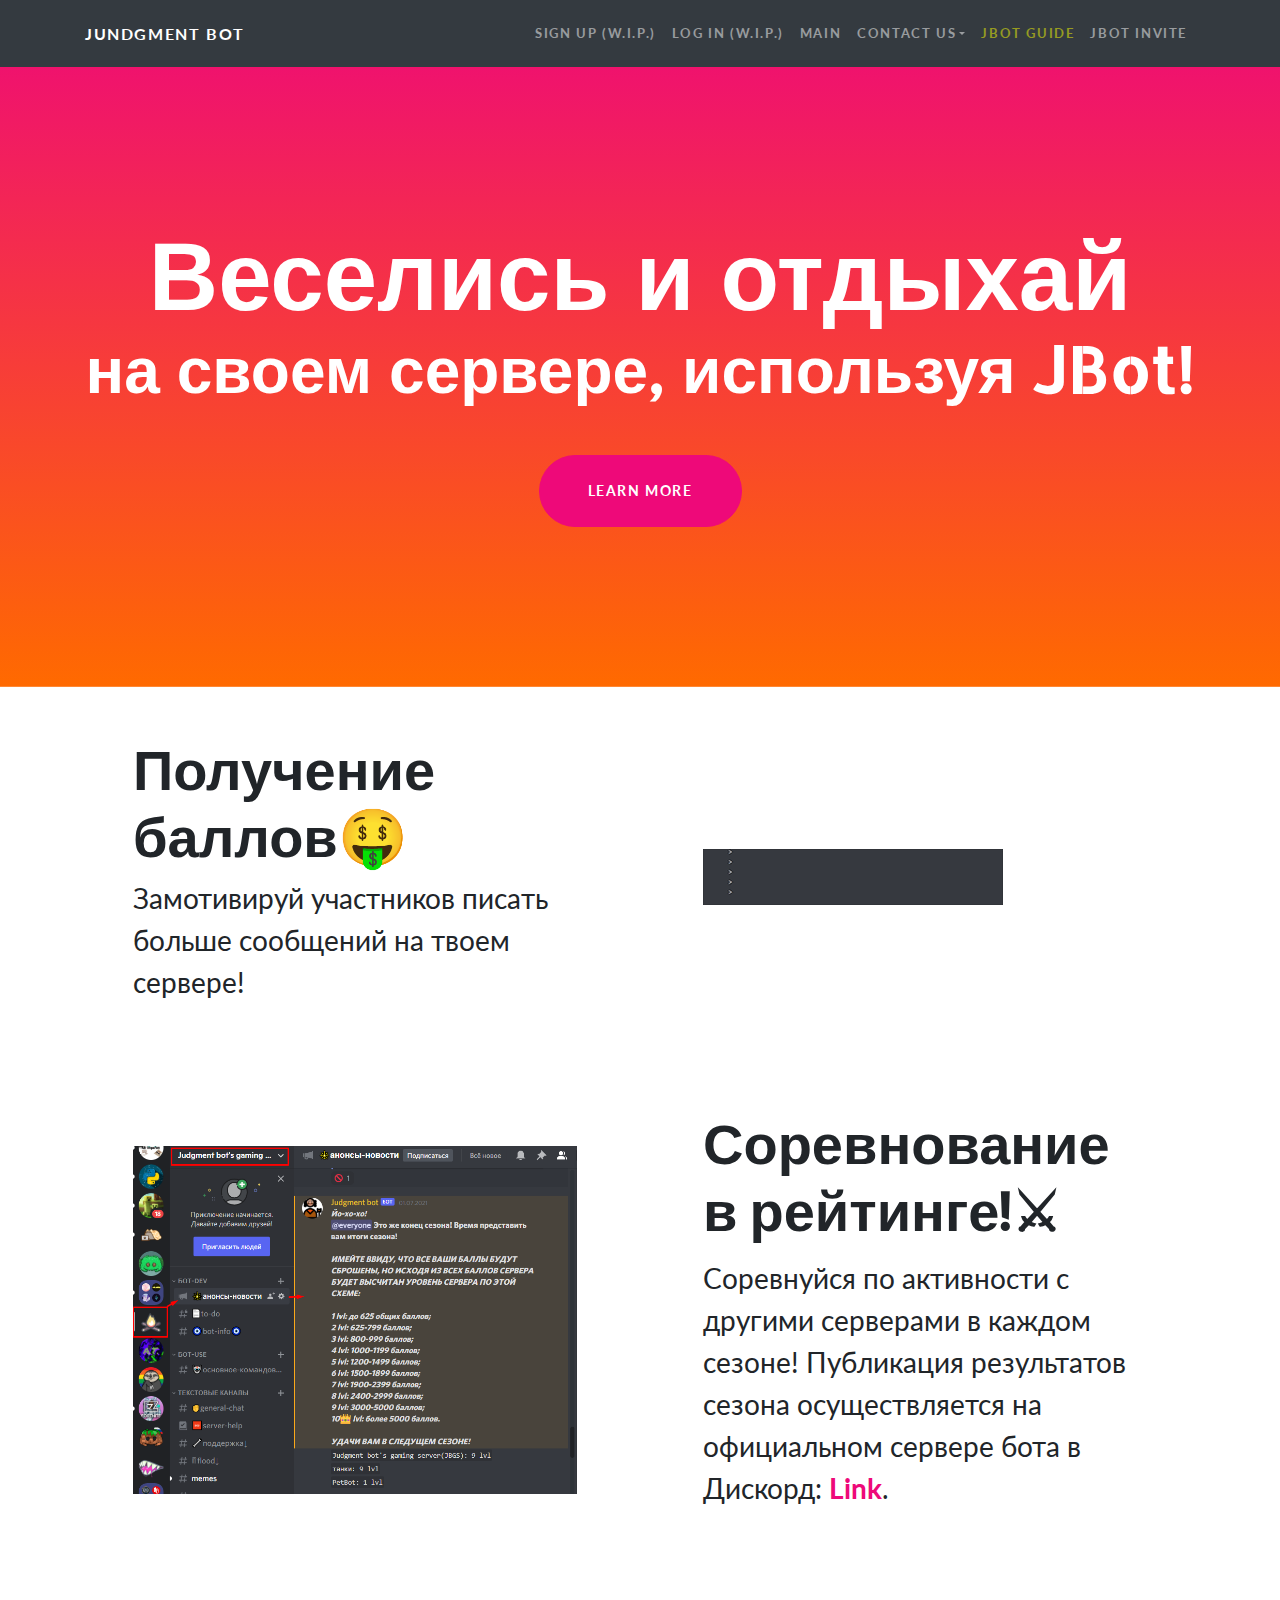
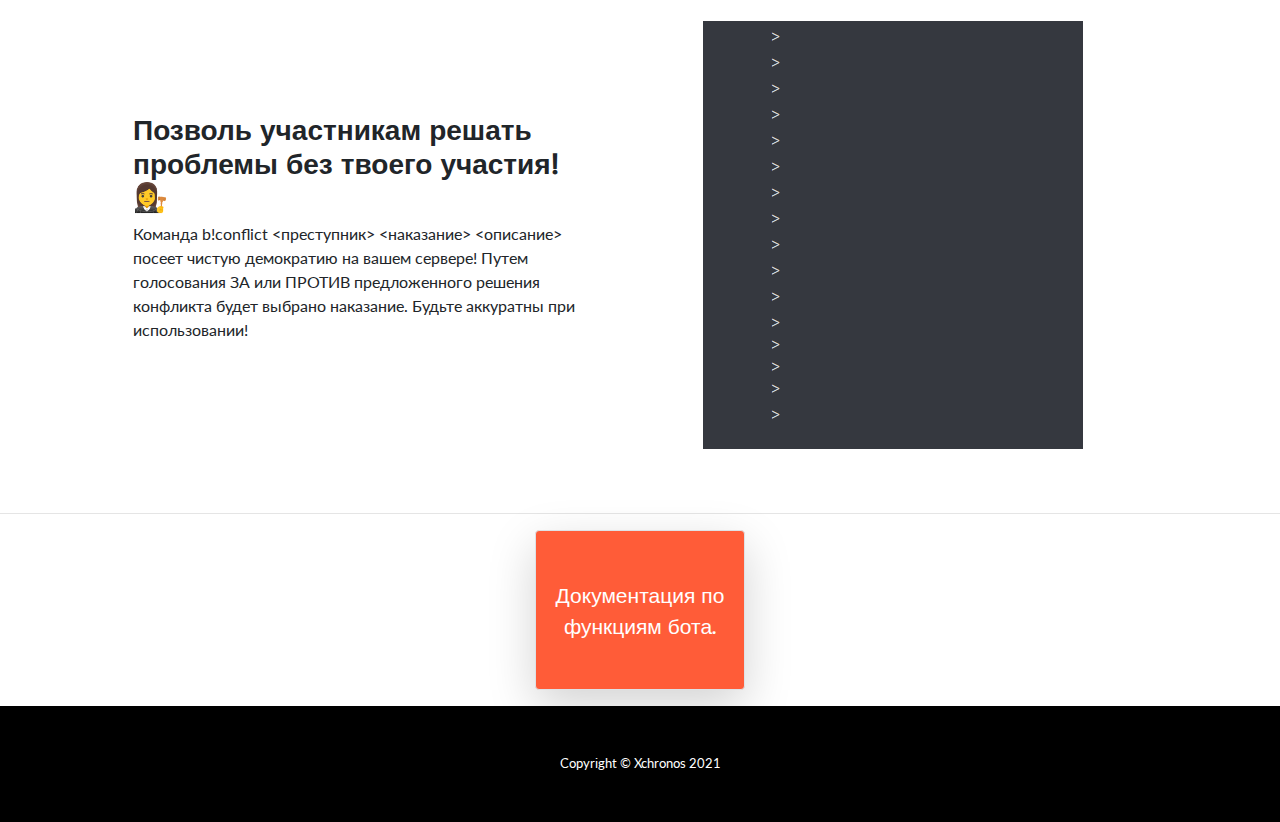
<file: index.html>
<!DOCTYPE html>
<html>

<head>
    <meta charset="utf-8">
    <meta name="viewport" content="width=device-width, initial-scale=1.0, shrink-to-fit=no">
    <title>Home - Jundgment bot</title>
    <meta name="description" content="Admin discord bot.">
    <link rel="stylesheet" href="assets/bootstrap/css/bootstrap.min.css">
    <link rel="stylesheet" href="https://fonts.googleapis.com/css?family=Catamaran:100,200,300,400,500,600,700,800,900">
    <link rel="stylesheet" href="https://fonts.googleapis.com/css?family=Lato:100,100i,300,300i,400,400i,700,700i,900,900i">
    <link rel="stylesheet" href="https://fonts.googleapis.com/css?family=Allerta+Stencil">
    <link rel="stylesheet" href="assets/fonts/fontawesome-all.min.css">
    <link rel="stylesheet" href="assets/fonts/font-awesome.min.css">
    <link rel="stylesheet" href="assets/fonts/fontawesome5-overrides.min.css">
    <link rel="stylesheet" href="https://cdnjs.cloudflare.com/ajax/libs/animate.css/3.5.2/animate.min.css">
    <link rel="stylesheet" href="assets/css/styles.min.css">
</head>

<body>
    <nav class="navbar navbar-dark navbar-expand-lg fixed-top bg-dark navbar-custom">
        <div class="container"><a class="navbar-brand" href="index.html">Jundgment bot</a><button data-toggle="collapse" class="navbar-toggler" data-target="#navbarResponsive"><span class="navbar-toggler-icon"></span></button>
            <div class="collapse navbar-collapse" id="navbarResponsive">
                <ul class="nav navbar-nav ml-auto">
                    <li class="nav-item" role="presentation"><a class="nav-link" href="#">Sign Up (W.I.P.)</a></li>
                    <li class="nav-item" role="presentation"><a class="nav-link" href="#">Log In (W.I.P.)</a></li>
                    <li class="nav-item" role="presentation"><a class="nav-link" href="index.html">Main</a></li>
                    <li class="nav-item dropdown"><a class="dropdown-toggle nav-link" data-toggle="dropdown" aria-expanded="false" href="#">Contact us</a>
                        <div class="dropdown-menu" role="menu"><a class="dropdown-item" role="presentation" href="https://github.com/TchTech">Github</a><a class="dropdown-item" role="presentation" href="https://discord.gg/FGSCs9S4UY">Discord</a></div>
                    </li>
                    <li class="nav-item" role="presentation"><a class="nav-link" href="guide.html" style="color: rgba(250,255,0,0.5);">JBot Guide</a></li>
                    <li class="nav-item" role="presentation"><a class="nav-link" href="https://discord.com/api/oauth2/authorize?client_id=799723410572836874&amp;permissions=8&amp;redirect_uri=https%3A%2F%2Fdiscord.com%2Fchannels%2F804772492978946089%2F804772492978946092&amp;scope=bot%20applications.commands"
                            target="_blank">JBot invite</a></li>
                </ul>
            </div>
        </div>
    </nav>
    <header class="masthead text-center text-white">
        <div class="masthead-content">
            <div class="container">
                <h1 class="masthead-heading mb-0" style="font-family: 'Allerta Stencil', sans-serif;">Веселись и отдыхай</h1>
                <h2 class="masthead-subheading mb-0" style="font-family: 'Allerta Stencil', sans-serif;">на своем сервере, используя JBot!</h2><a class="btn btn-primary btn-xl rounded-pill mt-5" role="button" href="#info_start">Learn More</a></div>
        </div>
    </header>
    <section id="info_start">
        <div class="container">
            <div class="row align-items-center">
                <div class="col-lg-6 order-lg-2">
                    <div class="p-5"><img src="assets/img/animation1.gif" style="width: 300px;"></div>
                </div>
                <div class="col-lg-6 order-lg-1">
                    <div class="p-5">
                        <h2 class="display-4" style="font-family: 'Allerta Stencil', sans-serif;">Получение баллов🤑<br></h2>
                        <p style="font-size: 28px;font-family: Lato, sans-serif;">Замотивируй участников писать больше сообщений на твоем сервере!</p>
                    </div>
                </div>
            </div>
        </div>
    </section>
    <section>
        <div class="container">
            <div class="row align-items-center">
                <div class="col-lg-6 order-lg-1">
                    <div class="p-5"><img class="img-fluid" src="assets/img/Screenshot_5.png"></div>
                </div>
                <div class="col-lg-6 order-lg-2">
                    <div class="p-5">
                        <h2 class="display-4" style="font-family: Catamaran, sans-serif;">Соревнование в рейтинге!<strong>⚔</strong></h2>
                        <p style="font-family: Lato, sans-serif;font-size: 28px;">Соревнуйся по активности с другими серверами в каждом сезоне! Публикация результатов сезона осуществляется на официальном сервере бота в Дискорд: <a href="https://discord.gg/FGSCs9S4UY"><strong>Link</strong></a>.</p>
                    </div>
                </div>
            </div>
        </div>
    </section>
    <section>
        <div class="container">
            <div class="row align-items-center">
                <div class="col-lg-6 order-lg-2">
                    <div class="p-5"><img class="img-fluid" src="assets/img/Conflict_anim.gif"></div>
                </div>
                <div class="col-lg-6 order-lg-1">
                    <div class="p-5">
                        <h2 class="display-4" style="font-size: 28px;font-family: 'Allerta Stencil', sans-serif;">Позволь участникам решать проблемы без твоего участия!<strong>👩‍⚖️</strong></h2>
                        <p style="font-family: Lato, sans-serif;">Команда b!conflict &lt;преступник&gt; &lt;наказание&gt; &lt;описание&gt; посеет чистую демократию на вашем сервере! Путем голосования ЗА или ПРОТИВ предложенного решения конфликта будет выбрано наказание. Будьте аккуратны при использовании!</p>
                    </div>
                </div>
            </div>
        </div>
    </section>
    <hr>
    <div class="row">
        <div class="col">
            <div></div>
            <p class="d-xl-flex justify-content-xl-center" style="justify-content:center; justify-self:center; text-align:center; align-self:center"><br><a class="btn btn-primary border shadow-lg d-xl-flex justify-content-xl-center align-items-xl-center" role="button" data-bs-hover-animate="tada" style="height: 160px;width: 210px;align-self:center;font-size: 21px;text-justify:initial; justify-items: center;text-align:center; justify-self: center; font-family: 'Allerta Stencil', sans-serif;background-color: rgb(255,92,56);color: rgb(255,255,255);"
                    href="guide.html">Документация по функциям бота.</a><br></p>
        </div>
    </div>
    <footer class="py-5 bg-black">
        <div class="container">
            <p class="text-center text-white m-0 small">Copyright&nbsp;© Xchronos 2021</p>
        </div>
    </footer>
    <script src="assets/js/jquery.min.js"></script>
    <script src="assets/bootstrap/js/bootstrap.min.js"></script>
    <script src="assets/js/script.min.js"></script>
</body>

</html>
</file>
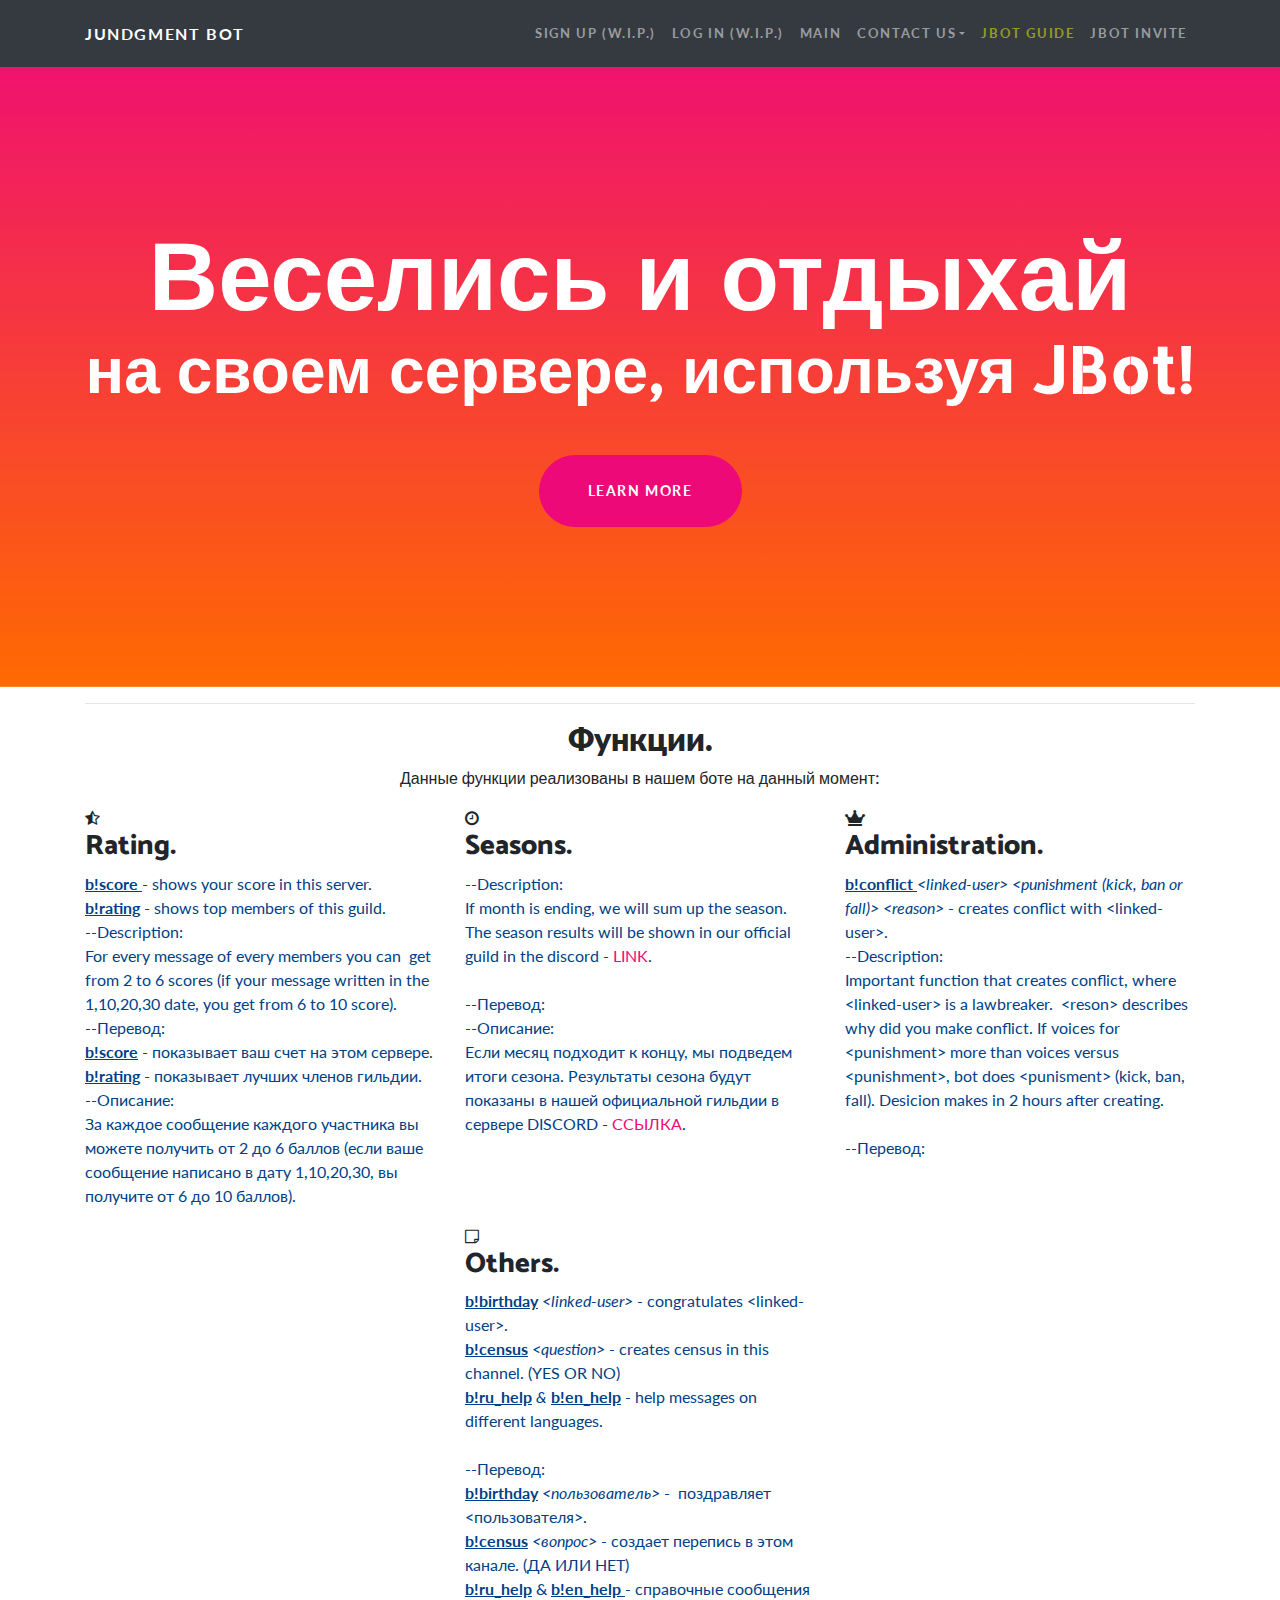
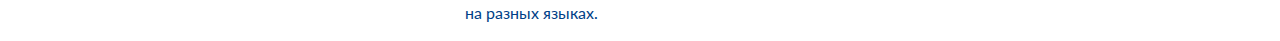
<file: guide.html>
<!DOCTYPE html>
<html>

<head>
    <meta charset="utf-8">
    <meta name="viewport" content="width=device-width, initial-scale=1.0, shrink-to-fit=no">
    <title>Jbot</title>
    <meta name="description" content="Admin discord bot.">
    <link rel="stylesheet" href="assets/bootstrap/css/bootstrap.min.css">
    <link rel="stylesheet" href="https://fonts.googleapis.com/css?family=Catamaran:100,200,300,400,500,600,700,800,900">
    <link rel="stylesheet" href="https://fonts.googleapis.com/css?family=Lato:100,100i,300,300i,400,400i,700,700i,900,900i">
    <link rel="stylesheet" href="https://fonts.googleapis.com/css?family=Allerta+Stencil">
    <link rel="stylesheet" href="assets/fonts/fontawesome-all.min.css">
    <link rel="stylesheet" href="assets/fonts/font-awesome.min.css">
    <link rel="stylesheet" href="assets/fonts/fontawesome5-overrides.min.css">
    <link rel="stylesheet" href="https://cdnjs.cloudflare.com/ajax/libs/animate.css/3.5.2/animate.min.css">
    <link rel="stylesheet" href="assets/css/styles.min.css">
</head>

<body>
    <nav class="navbar navbar-dark navbar-expand-lg fixed-top bg-dark navbar-custom">
        <div class="container"><a class="navbar-brand" href="index.html">Jundgment bot</a><button data-toggle="collapse" class="navbar-toggler" data-target="#navbarResponsive"><span class="navbar-toggler-icon"></span></button>
            <div class="collapse navbar-collapse" id="navbarResponsive">
                <ul class="nav navbar-nav ml-auto">
                    <li class="nav-item" role="presentation"><a class="nav-link" href="#">Sign Up (W.I.P.)</a></li>
                    <li class="nav-item" role="presentation"><a class="nav-link" href="#">Log In (W.I.P.)</a></li>
                    <li class="nav-item" role="presentation"><a class="nav-link" href="index.html">Main</a></li>
                    <li class="nav-item dropdown"><a class="dropdown-toggle nav-link" data-toggle="dropdown" aria-expanded="false" href="#">Contact us</a>
                        <div class="dropdown-menu" role="menu"><a class="dropdown-item" role="presentation" href="https://github.com/TchTech">Github</a><a class="dropdown-item" role="presentation" href="https://discord.gg/FGSCs9S4UY">Discord</a></div>
                    </li>
                    <li class="nav-item" role="presentation"><a class="nav-link" href="guide.html" style="color: rgba(250,255,0,0.5);">JBot Guide</a></li>
                    <li class="nav-item" role="presentation"><a class="nav-link" href="https://discord.com/api/oauth2/authorize?client_id=799723410572836874&amp;permissions=8&amp;redirect_uri=https%3A%2F%2Fdiscord.com%2Fchannels%2F804772492978946089%2F804772492978946092&amp;scope=bot%20applications.commands"
                            target="_blank">JBot invite</a></li>
                </ul>
            </div>
        </div>
    </nav>
    <header class="masthead text-center text-white">
        <div class="masthead-content">
            <div class="container">
                <h1 class="masthead-heading mb-0" style="font-family: 'Allerta Stencil', sans-serif;">Веселись и отдыхай</h1>
                <h2 class="masthead-subheading mb-0" style="font-family: 'Allerta Stencil', sans-serif;">на своем сервере, используя JBot!</h2><a class="btn btn-primary btn-xl rounded-pill mt-5" role="button" href="#main-content">Learn More</a></div>
        </div>
    </header>
    <div class="features-clean" id="main-content">
        <div class="container">
            <div class="intro">
                <hr>
                <h2 class="text-center" style="font-family: Lato, sans-serif;">Функции.</h2>
                <p class="text-center" style="font-family: 'Allerta Stencil', sans-serif;">Данные функции реализованы в нашем боте на данный момент:</p>
            </div>
            <div class="row features">
                <div class="col-sm-6 col-lg-4 item"><i class="fa fa-star-half-empty icon"></i>
                    <h3 class="name">Rating.</h3>
                    <p class="description" style="color: rgb(0,63,135);"><strong><span style="text-decoration: underline;">b!score </span></strong>- shows your score in this server.<br><strong><span style="text-decoration: underline;">b!rating</span></strong> - shows top members of this guild.<br>--Description:<br>For
                        every message of every members you can&nbsp; get from 2 to 6 scores (if your message written in the 1,10,20,30 date, you get from 6 to 10 score).<br>--Перевод:<br><strong><span style="text-decoration: underline;">b!score</span></strong>                        - показывает ваш счет на этом сервере.<br><strong><span style="text-decoration: underline;">b!rating</span></strong> - показывает лучших членов гильдии.<br>--Описание:<br>За каждое сообщение каждого участника вы можете получить
                        от 2 до 6 баллов (если ваше сообщение написано в дату 1,10,20,30, вы получите от 6 до 10 баллов).<br></p>
                </div>
                <div class="col-sm-6 col-lg-4 item"><i class="fa fa-clock-o icon"></i>
                    <h3 class="name">Seasons.</h3>
                    <p class="description" style="color: #003f87;">--Description:<br>If month is ending, we will sum up the season. The season results will be shown in our official guild in the discord - <a href="https://discord.gg/FGSCs9S4UY">LINK</a>.<br><br>--Перевод:<br>--Описание:<br>Если месяц
                        подходит к концу, мы подведем итоги сезона. Результаты сезона будут показаны в нашей официальной гильдии в сервере DISCORD - <a href="https://discord.gg/FGSCs9S4UY">ССЫЛКА</a>.<br></p>
                </div>
                <div class="col-sm-6 col-lg-4 item"><i class="fas fa-crown icon"></i>
                    <h3 class="name">Administration.</h3>
                    <p class="description" style="color: #003f87;"><strong><span style="text-decoration: underline;">b!conflict </span></strong><em>&lt;linked-user&gt; &lt;punishment (kick, ban or fall)&gt; &lt;reason&gt;</em> - creates conflict with &lt;linked-user&gt;.<br>--Description:<br>Important
                        function that creates conflict, where &lt;linked-user&gt; is a lawbreaker.&nbsp; &lt;reson&gt; describes why did you make conflict. If voices for &lt;punishment&gt; more than voices versus &lt;punishment&gt;, bot does &lt;punisment&gt;
                        (kick, ban, fall). Desicion makes in 2 hours after creating.<br><br>--Перевод:</p>
                </div>
                <div class="col-sm-6 col-lg-4 offset-lg-4 offset-xl-4 item"><i class="fa fa-sticky-note-o icon"></i>
                    <h3 class="name">Others.</h3>
                    <p class="description" style="color: #003f87;"><strong><span style="text-decoration: underline;">b!birthday</span></strong> <em>&lt;linked-user&gt;</em> - congratulates &lt;linked-user&gt;.<br><strong><span style="text-decoration: underline;">b!census</span></strong>&nbsp;<em>&lt;question&gt;</em>&nbsp;-
                        creates census in this channel. (YES OR NO)<br><strong><span style="text-decoration: underline;">b!ru_help</span></strong> <em>&amp; </em><strong><span style="text-decoration: underline;">b!en_help</span></strong> - help messages
                        on different languages.<br><br>--Перевод:<br><strong><span style="text-decoration: underline;">b!birthday</span></strong> <em>&lt;пользователь&gt;</em>&nbsp;-&nbsp; поздравляет &lt;пользователя&gt;.<br><strong><span style="text-decoration: underline;">b!census</span></strong>                        <em>&lt;вопрос&gt; </em>- создает перепись в этом канале. (ДА ИЛИ НЕТ)<br><strong><span style="text-decoration: underline;">b!ru_help</span></strong> &amp; <strong><span style="text-decoration: underline;">b!en_help </span></strong>-
                        справочные сообщения на разных языках.<br></p>
                </div>
            </div>
        </div>
    </div>
    <script src="assets/js/jquery.min.js"></script>
    <script src="assets/bootstrap/js/bootstrap.min.js"></script>
    <script src="assets/js/script.min.js"></script>
</body>

</html>
</file>
<file: assets/fonts/fontawesome5-overrides.min.css>
.fab.fa-bitcoin:before{content:"\f379"}.far.fa-calendar:before,.fas.fa-calendar:before{content:"\f133"}.far.fa-clipboard:before,.fas.fa-clipboard:before{content:"\f328"}.fab.fa-facebook-f:before{content:"\f39e"}.fab.fa-google-plus:before{content:"\f2b3"}.fas.fa-hotel:before{content:"\f594"}.fab.fa-linkedin:before{content:"\f08c"}.fas.fa-reply:before{content:"\f3e5"}.fas.fa-thermometer:before{content:"\f491"}.fab.fa-vimeo:before{content:"\f40a"}.far.fa-window-close:before,.fas.fa-window-close:before{content:"\f410"}.fab.fa-youtube-square:before{content:"\f431"}
</file>
<file: assets/css/styles.min.css>
@media (max-width:522px) {
  header.masthead .masthead-content .masthead-heading {
    font-size: 30px;
  }
}

@media (max-width:522px) {
  .display-4 {
    font-size: 35px;
  }
}

@media (max-width:576px) {
  font-size: 20px;
}

.btn-primary:active, .btn-primary:focus, .btn-primary:hover {
  background-color: rgb(230,130,108)!important;
  border-color: rgb(230,130,108)!important;
}
</file>
